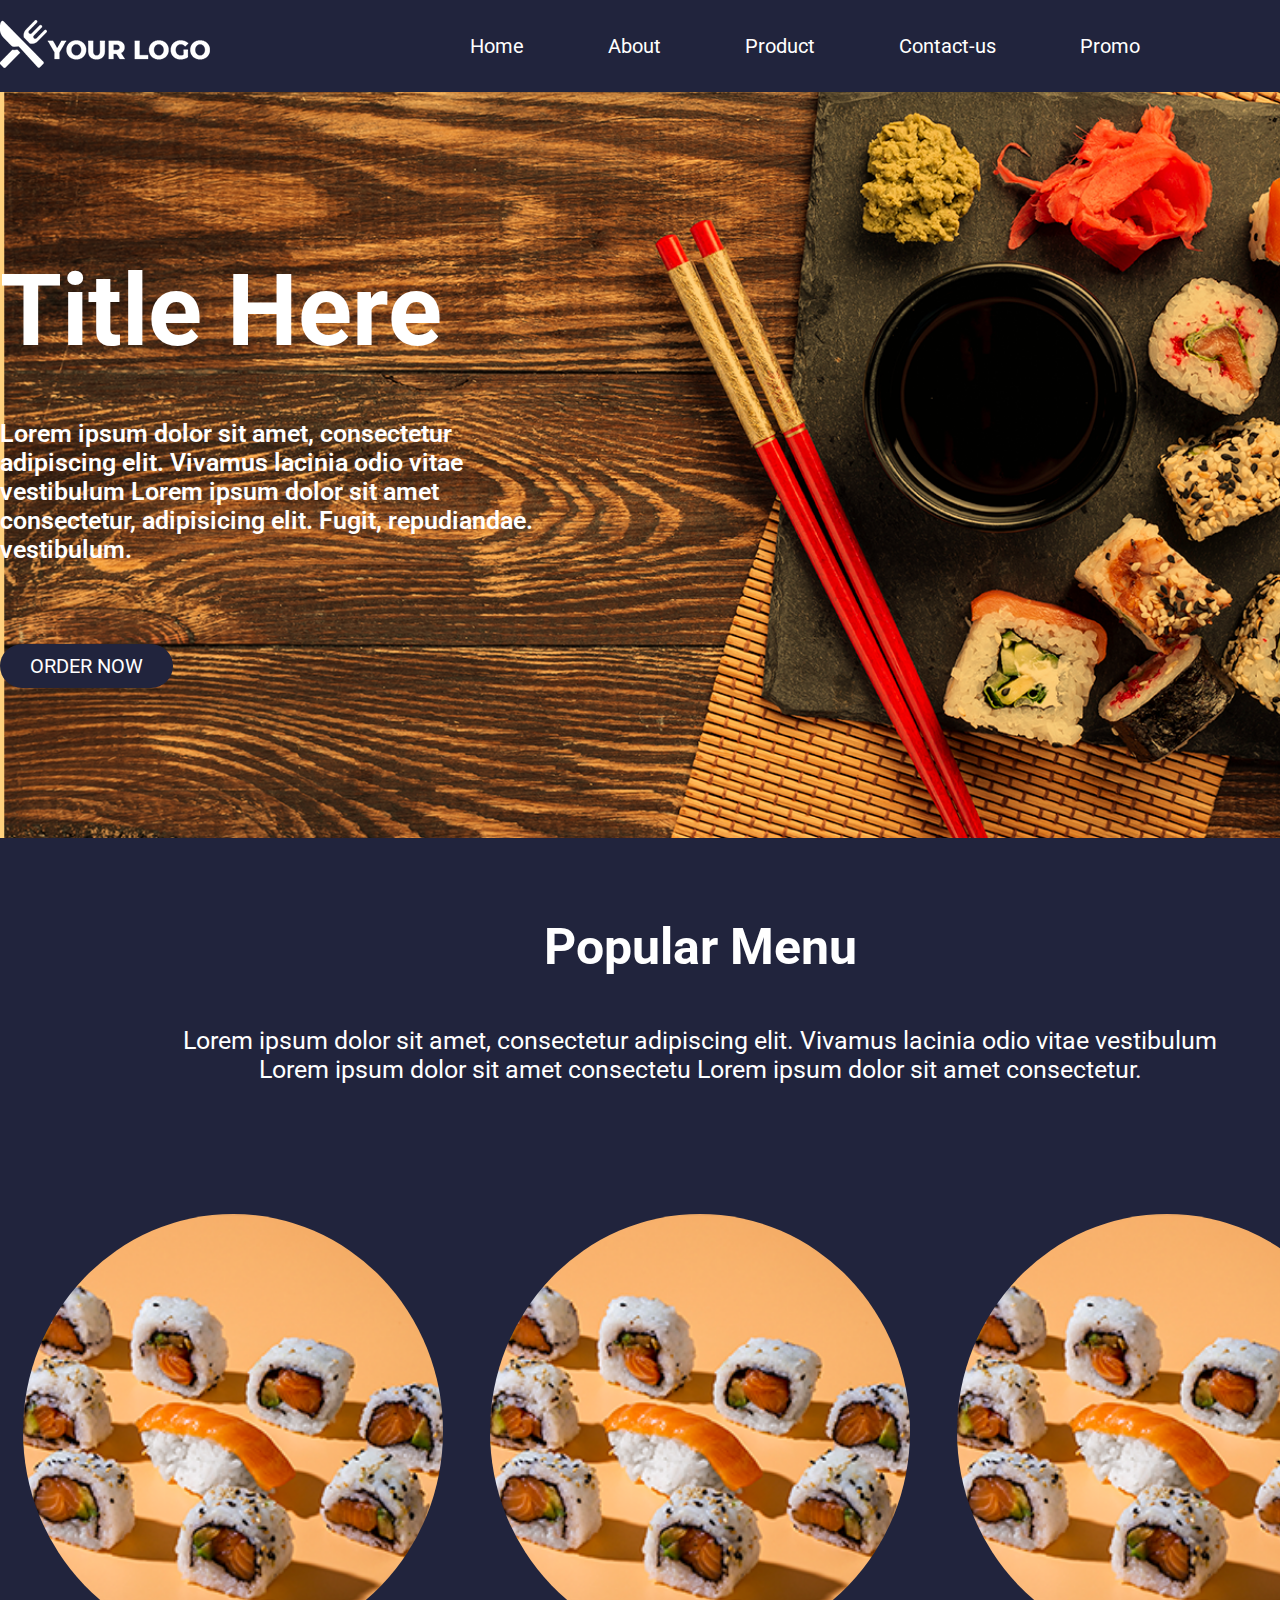
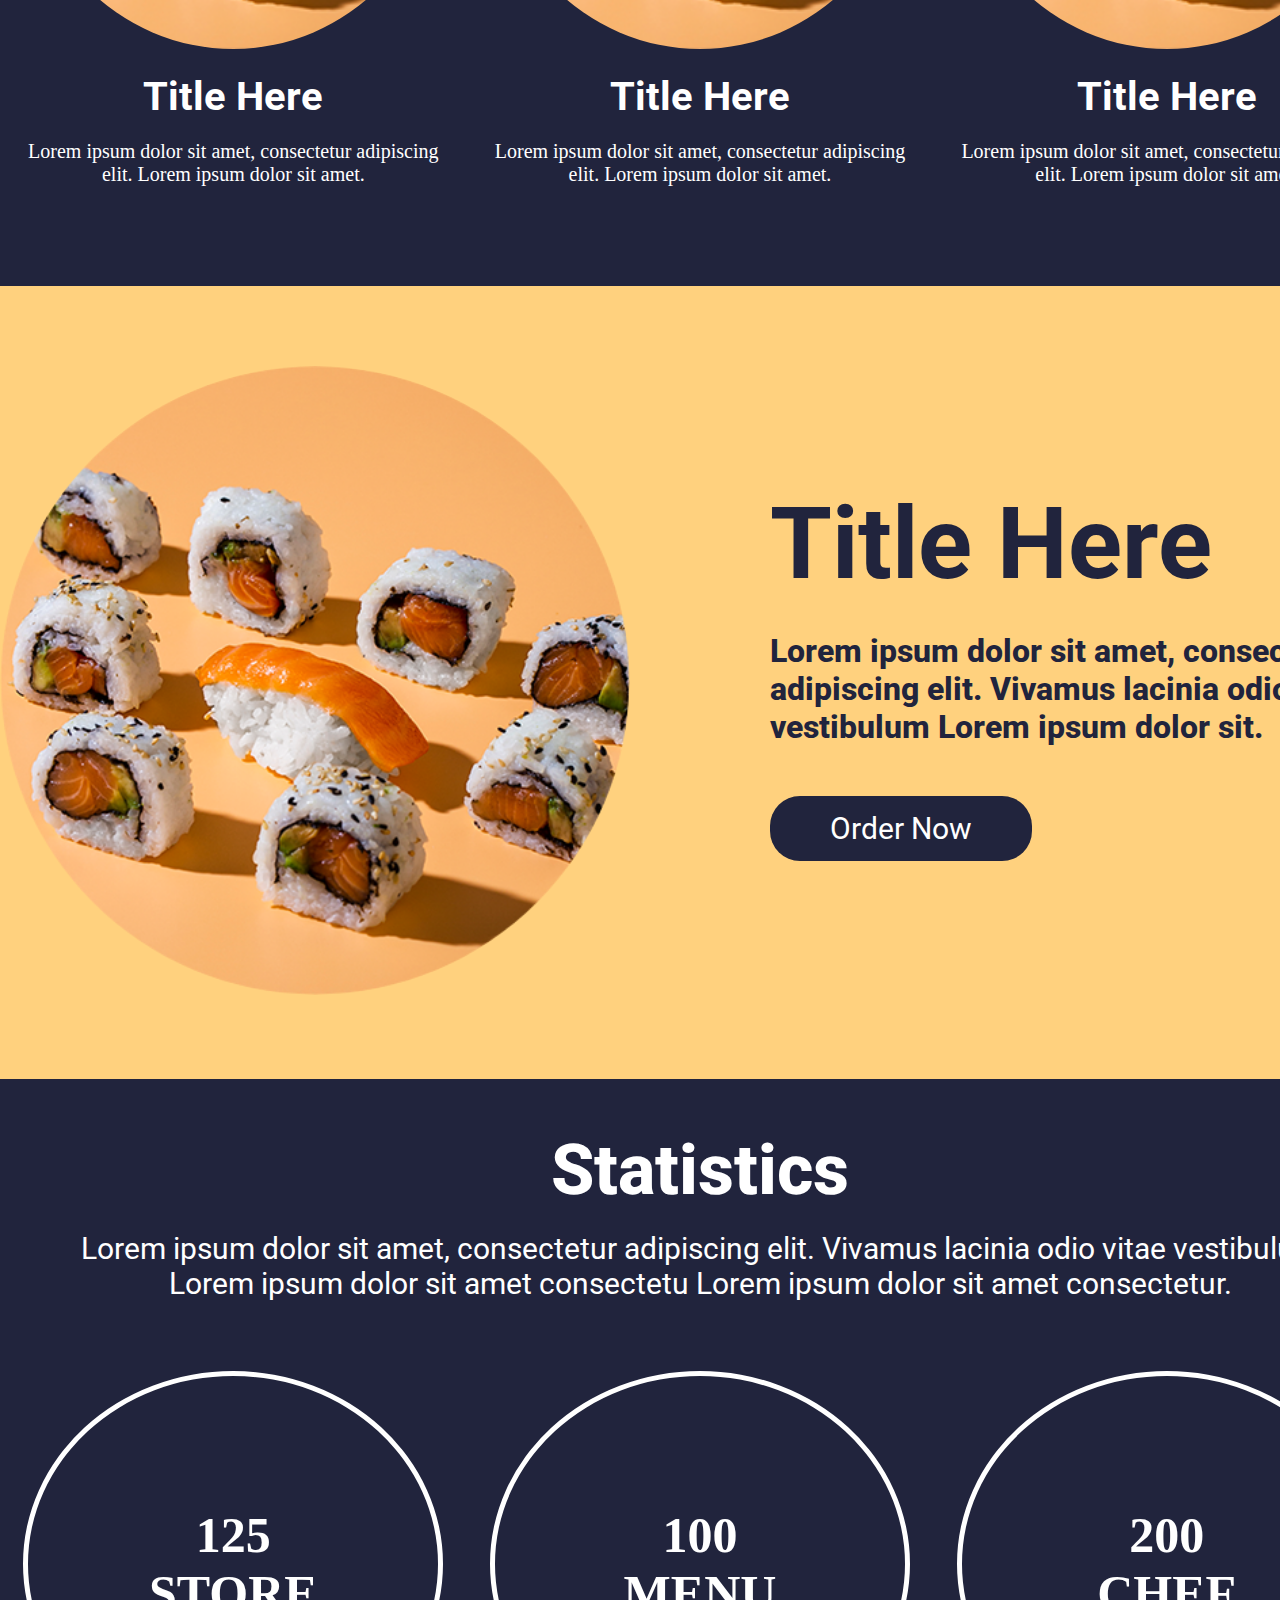
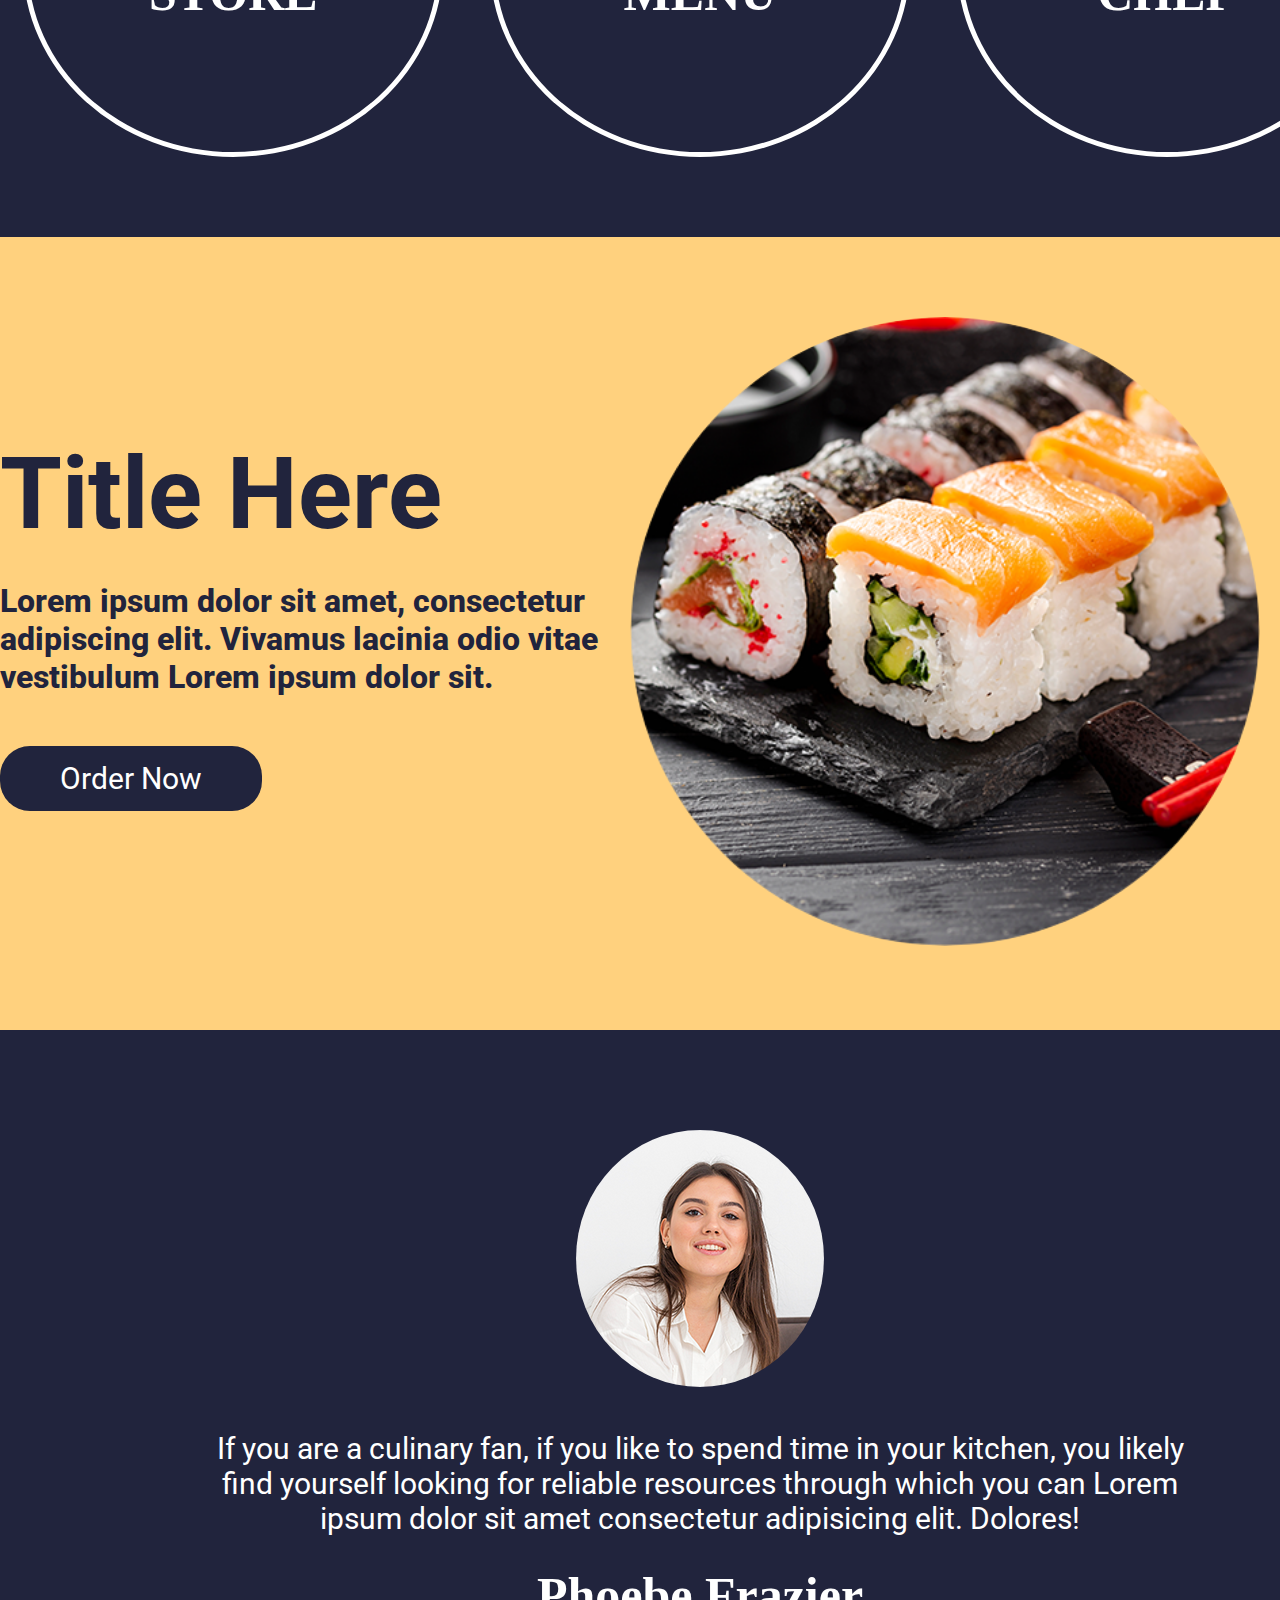
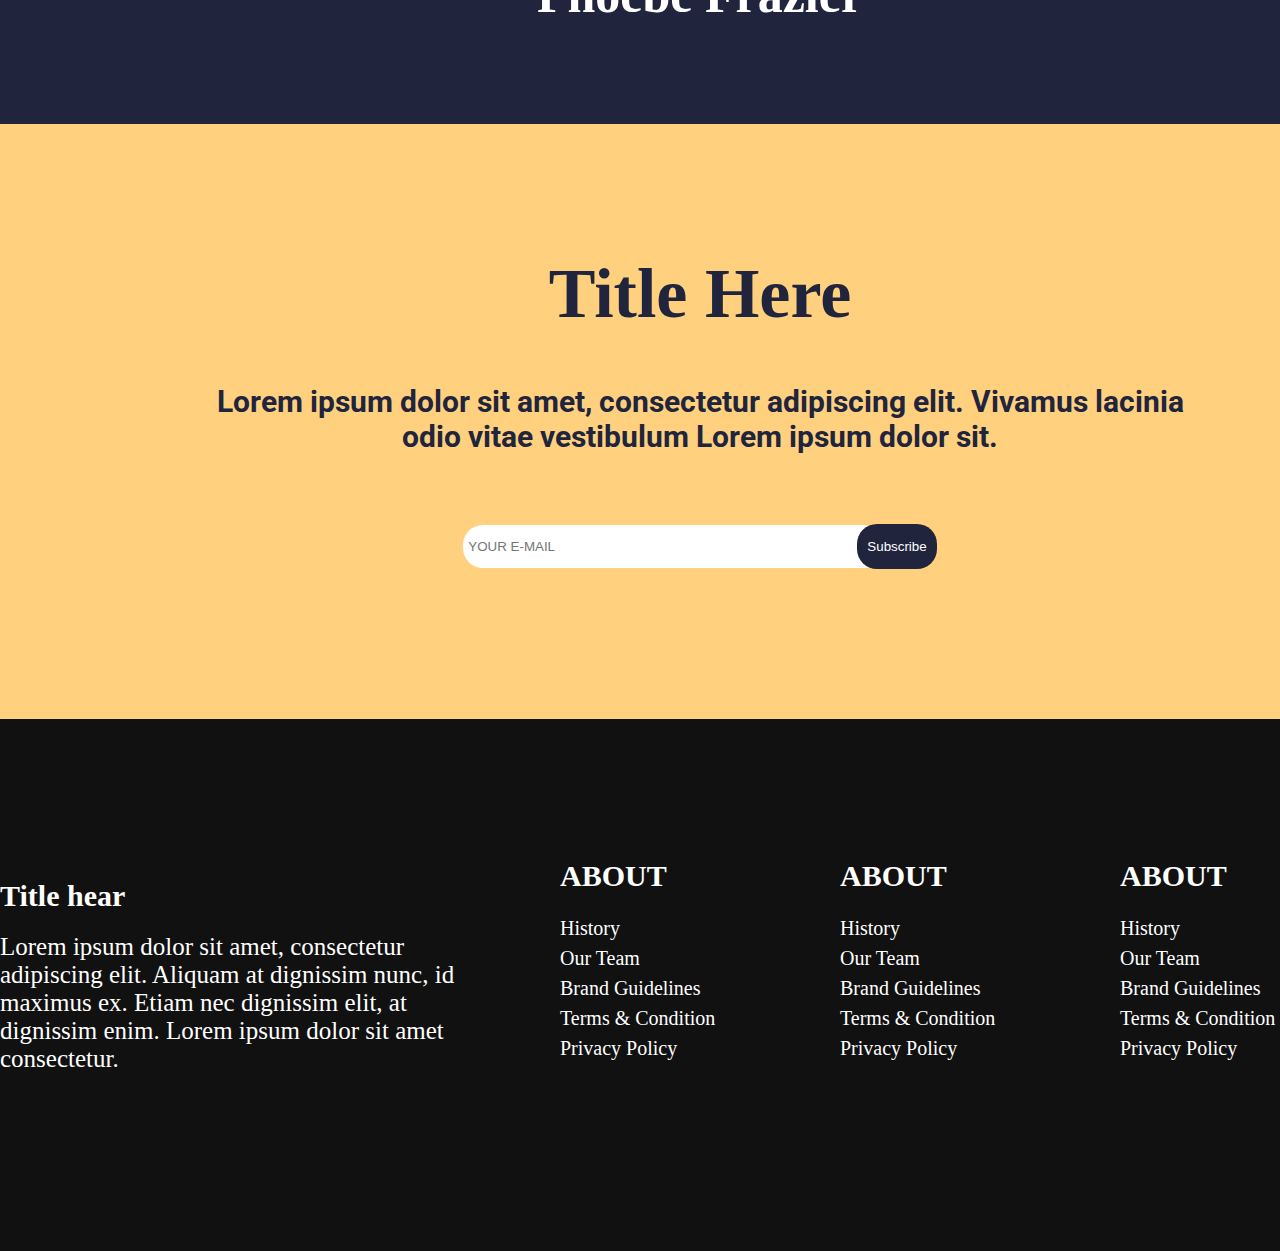
<file: modul-4/responsive-side/index.html>
<!DOCTYPE html>
<html lang="en">

<head>
    <meta charset="UTF-8">
    <meta name="viewport" content="width=device-width, initial-scale=1.0">
    <title>FOOD</title>
    <link rel="stylesheet" href="https://cdnjs.cloudflare.com/ajax/libs/font-awesome/6.4.0/css/all.min.css"
        integrity="sha512-iecdLmaskl7CVkqkXNQ/ZH/XLlvWZOJyj7Yy7tcenmpD1ypASozpmT/E0iPtmFIB46ZmdtAc9eNBvH0H/ZpiBw=="
        crossorigin="anonymous" referrerpolicy="no-referrer" />
    <link rel="stylesheet" href="./style.css">
    <link rel="preconnect" href="https://fonts.googleapis.com">
    <link rel="preconnect" href="https://fonts.gstatic.com" crossorigin>
    <link
        href="https://fonts.googleapis.com/css2?family=Bebas+Neue&family=Oswald:wght@200&family=Roboto+Mono:wght@100&family=Roboto:wght@100&display=swap"
        rel="stylesheet">
</head>

<body>
    <section class="sec-one">
        <header>
            <div class="conteiner">
                <nav class="navbar row jcs">
                    <div class="logo">
                        <img src="./img/logo.png" alt="">
                    </div>
                    <div class="links">
                        <ul>
                            <li><a href="#">Home</a></li>
                            <li><a href="#">About</a></li>
                            <li><a href="#">Product</a></li>
                            <li><a href="#">Contact-us</a></li>
                            <li><a href="#">Promo</a></li>
                        </ul>
                    </div>
                    <div class="icon">
                        <i class="fa-solid fa-magnifying-glass"></i>
                    </div>
                </nav>
            </div>
        </header>
        <div class="sec-one-pri-text">
            <div class="conteiner">
                <div class="col-50">
                    <div>
                        <h1>Title Here</h1>
                    </div>
                    <div>
                        <p>Lorem ipsum dolor sit amet, consectetur adipiscing elit. Vivamus lacinia odio vitae
                            vestibulum Lorem ipsum dolor sit amet consectetur, adipisicing elit. Fugit, repudiandae.
                            vestibulum. </p>
                    </div>
                    <div>
                        <button>ORDER NOW</button>
                    </div>
                </div>
            </div>
        </div>
    </section>
    <section class="sec-two">
        <div class="conteiner">
            <div class="sec-two-pri-text">
                <div>
                    <h1>Popular Menu</h1>
                </div>
                <div>
                    <p>Lorem ipsum dolor sit amet, consectetur adipiscing elit. Vivamus lacinia odio vitae
                        vestibulum Lorem ipsum dolor sit amet consectetu Lorem ipsum dolor sit amet consectetur. </p>
                </div>
            </div>
            <div class="sec-two-cart row jcs">
                <div class="col-30">
                    <div>
                        <img src="./img/cart-two-1.png" alt="">
                    </div>
                    <div>
                        <h1>Title Here</h1>
                    </div>
                    <div>
                        <p>Lorem ipsum dolor sit amet, consectetur adipiscing elit. Lorem ipsum dolor sit amet.</p>
                    </div>
                </div>
                <div class="col-30">
                    <div>
                        <img src="./img/cart-two-1.png" alt="">
                    </div>
                    <div>
                        <h1>Title Here</h1>
                    </div>
                    <div>
                        <p>Lorem ipsum dolor sit amet, consectetur adipiscing elit. Lorem ipsum dolor sit amet.</p>
                    </div>
                </div>
                <div class="col-30">
                    <div>
                        <img src="./img/cart-two-1.png" alt="">
                    </div>
                    <div>
                        <h1>Title Here</h1>
                    </div>
                    <div>
                        <p>Lorem ipsum dolor sit amet, consectetur adipiscing elit. Lorem ipsum dolor sit amet.</p>
                    </div>
                </div>
            </div>
        </div>
    </section>
    <section class="sec-three">
        <div class="conteiner">
            <div class="row align-c jcs">
                <div class="col-50">
                    <div class="my-col-50-img">
                        <img src="./img/Image.png" alt="">
                    </div>
                </div>
                <div class="col-50">
                    <div class="sec-three-text">
                        <div>
                            <h2>Title Here</h2>
                        </div>
                        <div>
                            <p>Lorem ipsum dolor sit amet, consectetur adipiscing elit. Vivamus lacinia odio vitae
                                vestibulum Lorem ipsum dolor sit.</p>
                        </div>
                        <div>
                            <button>Order Now</button>
                        </div>
                    </div>
                </div>
            </div>
        </div>
    </section>
    <section class="sec-four">
        <div class="conteiner">
            <div class="col-100">
                <div class="sec-four-pri-text">
                    <div>
                        <h1>Statistics</h1>
                    </div>
                    <div>
                        <p>Lorem ipsum dolor sit amet, consectetur adipiscing elit. Vivamus lacinia odio vitae
                            vestibulum Lorem ipsum dolor sit amet consectetu Lorem ipsum dolor sit amet consectetur.
                        </p>
                    </div>
                </div>
            </div>
            <div class="my-col-30 row jcs">
                <div class="col-30 sep-bo">
                    <div>
                        <h1>125<br>STORE</h1>
                    </div>
                </div>
                <div class="col-30 sep-bo">
                    <div>
                        <h1>100<br>MENU</h1>
                    </div>
                </div>
                <div class="col-30 sep-bo">
                    <div>
                        <h1>200<br>CHEF</h1>
                    </div>
                </div>
            </div>
        </div>
    </section>
    <section class="sec-five">
        <div class="conteiner">
            <div class="row align-c">
                <div class="col-50">
                    <div class="sec-three-text">
                        <div>
                            <h2>Title Here</h2>
                        </div>
                        <div>
                            <p>Lorem ipsum dolor sit amet, consectetur adipiscing elit. Vivamus lacinia odio vitae
                                vestibulum Lorem ipsum dolor sit.</p>
                        </div>
                        <div>
                            <button>Order Now</button>
                        </div>
                    </div>
                </div>
                <div class="col-50">
                    <div class="my-col-50-img">
                        <img src="./img/sec-five.png" alt="">
                    </div>
                </div>
            </div>
        </div>
    </section>
    <section class="sec-six">
        <div class="conteiner">
            <div class="col-100">
                <div class="sec-six-pri-text">
                    <div>
                        <img src="./img/sec-six-cart.png" alt="">
                    </div>
                    <div>
                        <p>If you are a culinary fan, if you like to spend time in your kitchen, you likely find
                            yourself looking for reliable resources through which you can Lorem ipsum dolor sit amet
                            consectetur adipisicing elit. Dolores!</p>
                    </div>
                    <div>
                        <h1>Phoebe Frazier</h1>
                    </div>
                </div>
            </div>
        </div>
    </section>
    <section class="sec-seven">
        <div class="conteiner">
            <div class="col-100">
                <div class="sec-seven-pri-text">
                    <div>
                        <h2>Title Here</h2>
                    </div>
                    <div>
                        <p>Lorem ipsum dolor sit amet, consectetur adipiscing elit. Vivamus lacinia odio vitae
                            vestibulum Lorem ipsum dolor sit.</p>
                    </div>
                    <div>
                        <input type="email" name="" id="" placeholder="YOUR E-MAIL">
                        <button>Subscribe</button>
                    </div>
                </div>
            </div>
        </div>
    </section>
    <section class="sec-eight">
        <div class="conteiner">
            <div class="sec-eight-text row jcs">
                <div class="col-40">
                    <div>
                        <h1>Title hear</h1>
                    </div>
                    <div>
                        <p>Lorem ipsum dolor sit amet, consectetur adipiscing elit. Aliquam at dignissim nunc, id
                            maximus ex. Etiam nec dignissim elit, at dignissim enim. Lorem ipsum dolor sit amet
                            consectetur. </p>
                    </div>
                    <div>
                        <i class="fa-brands fa-instagram"></i>
                        <i class="fa-brands fa-facebook"></i>
                        <i class="fa-brands fa-twitter"></i>
                        <i class="fa-brands fa-whatsapp"></i>
                    </div>
                </div>
                <div class="col-20">
                    <div>
                        <h1>ABOUT</h1>
                    </div>
                    <div>
                        <ul>
                            <li>History</li>
                            <li>Our Team</li>
                            <li>Brand Guidelines</li>
                            <li>Terms & Condition</li>
                            <li>Privacy Policy</li>
                        </ul>
                    </div>
                </div>
                <div class="col-20">
                    <div>
                        <h1>ABOUT</h1>
                    </div>
                    <div>
                        <ul>
                            <li>History</li>
                            <li>Our Team</li>
                            <li>Brand Guidelines</li>
                            <li>Terms & Condition</li>
                            <li>Privacy Policy</li>
                        </ul>
                    </div>
                </div>
                <div class="col-20">
                    <div>
                        <h1>ABOUT</h1>
                    </div>
                    <div>
                        <ul>
                            <li>History</li>
                            <li>Our Team</li>
                            <li>Brand Guidelines</li>
                            <li>Terms & Condition</li>
                            <li>Privacy Policy</li>
                        </ul>
                    </div>
                </div>
            </div>
        </div>
    </section>
</body>

</html>
</file>
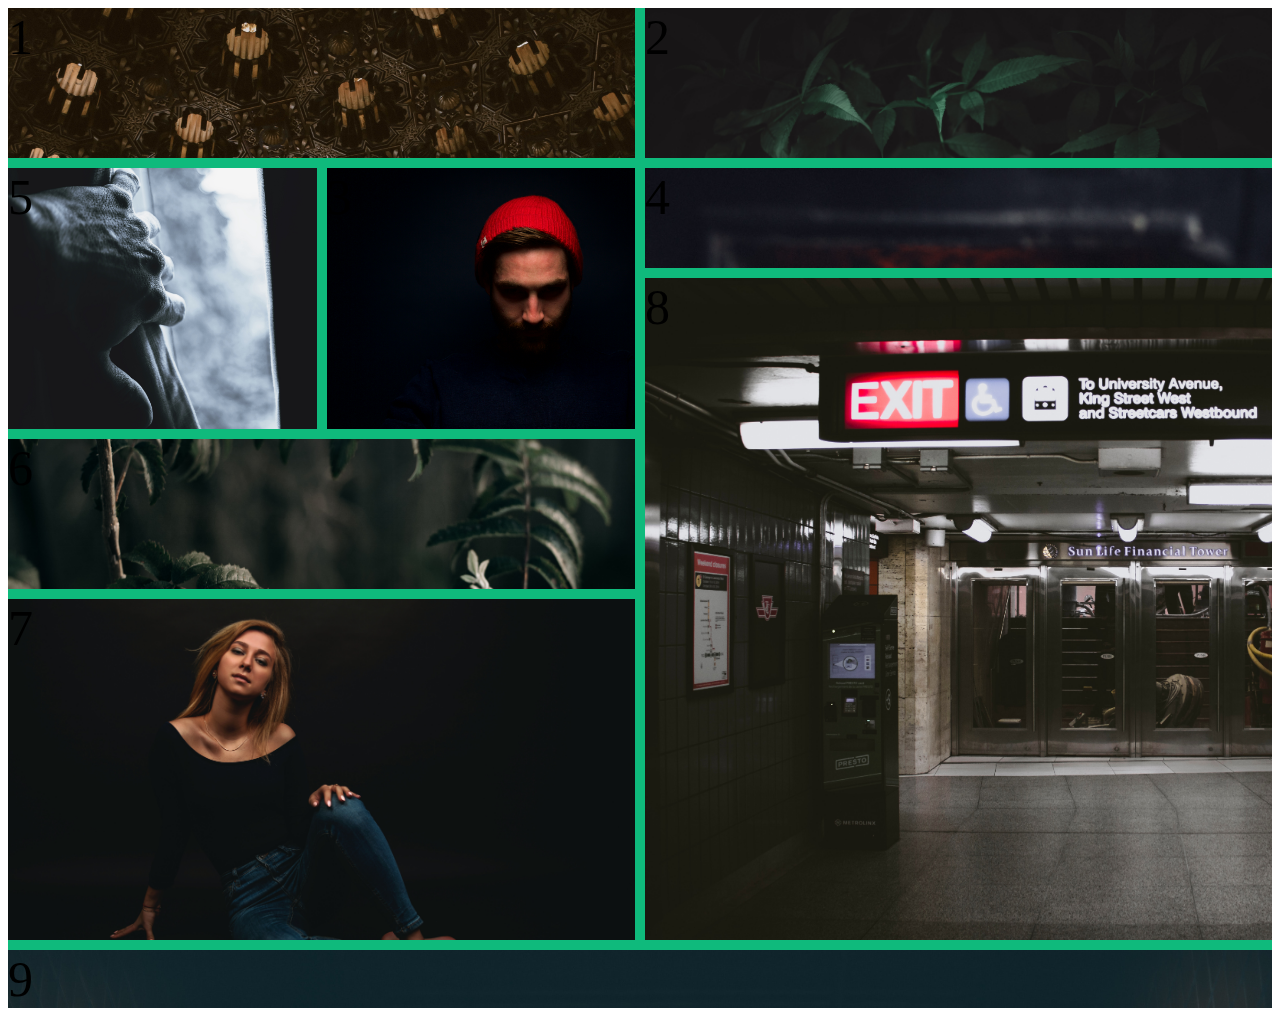
<file: modul-4/assingnment css/grid.html>
<!DOCTYPE html>
<html lang="en">

<head>
    <meta charset="UTF-8">
    <meta name="viewport" content="width=device-width, initial-scale=1.0">
    <title>Document</title>
</head>
<style>
 

    @media(min-width : 576px){
        .conteiner {
        height: 1000px;
        background-color: rgb(15, 186, 124);
        display: grid;
        row-gap: 10px;
        column-gap: 10px;
        grid-template-columns: 1fr 1fr ;
        grid-template-rows: 1fr 1fr 1fr 200px 150px 200px;        
    }
    .items-1{
        background-image: url(./img/1.jpg);
        background-size: cover;
        grid-column-start: 1;
        grid-column-end: 4;
       
    }
    .items-2{
        background-image: url(./img/2.jpg);
        background-size: cover;
        grid-column-start:1;
        grid-column-end: 2;       
    }
    .items-3{
        background-image: url(./img/3.jpg);
        background-size: cover;
        grid-row-start: 2;
        grid-row-end : 3;
        grid-column-start:1;
        grid-column-end: 2;       
    }
    .items-4{
        background-image: url(./img/4.jpg);
        background-size: cover;
        grid-row-start: 2;
        grid-row-end : 3;
        grid-column-start:2;
        grid-column-end: 3;       
    }
    .items-5{
        background-image: url(./img/5.jpg);
        background-size: cover;
        grid-row-start: 3;
        grid-row-end : 4;
        grid-column-start: 1;
        grid-column-end: 2;       
    }
    .items-6{
        background-image: url(./img/6.jpg);
        background-size: cover;
        grid-row-start: 3;
        grid-row-end : 4;
        grid-column-start:2;
        grid-column-end: 3;       
    }
    .items-7{
        background-image: url(./img/7.jpg);
        background-size: cover;
        grid-row-start: 4;
        grid-row-end : 5;
        grid-column-start:1;
        grid-column-end: 3;       
    }
    .items-8{
        background-image: url(./img/8.jpg);
        background-size: cover;
        grid-row-start: 5;
        grid-row-end : 6;
        grid-column-start:1;
        grid-column-end: 2;       
    }
    .items-9{
        background-image: url(./img/9.jpg);
        background-size: cover;
        grid-row-start: 5;
        grid-row-end : 7;
        grid-column-start:2;
        grid-column-end: 3;       
    }
    }
    @media(min-width : 992px){
    .conteiner {
        height: 1000px;
        background-color: rgb(15, 186, 124);
        display: grid;
        row-gap: 10px;
        column-gap: 10px;
        grid-template-columns: 1fr 1fr 1fr 1fr;
        grid-template-rows:  1fr 100px 1fr 1fr 1fr 1fr   ;        
    }
    
    .grid{
        background-color: red;
        font-size: 50px;
    }
    .items-1{
        background-image: url(./img/1.jpg);
        background-size: cover;
        grid-column-start: 1;
        grid-column-end: 3;
       
    }
    .items-2{
        background-image: url(./img/2.jpg);
        background-size: cover;
        grid-column-start: 3;
        grid-column-end: 5;
       
    }
    .items-5{
        background-image: url(./img/5.jpg);
        background-size: cover;
        grid-row-start: 2;
        grid-row-end : 4;
        grid-column-start: 1;
        grid-column-end: 2;       
    }
    .items-3{
        background-image: url(./img/3.jpg);
        background-size: cover;
        grid-row-start: 2;
        grid-row-end : 4;
        grid-column-start:2;
        grid-column-end: 3;       
    }
    .items-4{
        background-image: url(./img/4.jpg);
        background-size: cover;
        grid-row-start: 2;
        grid-row-end : 3;
        grid-column-start:3;
        grid-column-end: 5;       
    }
    .items-6{
        background-image: url(./img/6.jpg);
        background-size: cover;
        grid-row-start: 4;
        grid-row-end : 5;
        grid-column-start:1;
        grid-column-end: 3;       
    }
    .items-7{
        background-image: url(./img/7.jpg);
        background-size: cover;
        grid-row-start: 5;
        grid-row-end : 10;
        grid-column-start:1;
        grid-column-end: 3;       
    }
    .items-8{
        background-image: url(./img/8.jpg);
        background-size: cover;
        grid-row-start: 3;
        grid-row-end : 10;
        grid-column-start:3;
        grid-column-end: 5;       
    }
    .items-9{
        background-image: url(./img/9.jpg);
        background-size: cover;
        grid-row-start: 10;
        grid-row-end : 16;
        grid-column-start:1;
        grid-column-end: 5;       
    }
}
    
</style>

<body>
    
    <section>
        <div  class="conteiner">
        <div class="grid items-1">1</div>
        <div class="grid items-2">2</div>
        <div class="grid items-3">3</div>
        <div class="grid items-4">4</div>
        <div class="grid items-5">5</div>
        <div class="grid items-6">6</div>
        <div class="grid items-7">7</div>
        <div class="grid items-8">8</div>
        <div class="grid items-9">9</div>
    </div>  
    </section>

</body>

</html>
</file>
<file: modul-4/responsive-side/style.css>
* {
    margin: 0;
    padding: 0;
    box-sizing: border-box;
}

.conteiner {
    width: 100%;
    margin: 0 auto;
}

header {
    background-color: #21243d;
}

.jcs {
    justify-content: space-between;
}

.align-c {
    align-items: center;
}

.row {
    display: flex;
    flex-wrap: wrap;
}

.col-100 {
    width: 100%;
}

.col-50 {
    width: 100%;
}
.col-20{
    width: 100%;
}

.col-30 {
    width: 100%;
}
.col-40{
    width: 100%;
}

.sec-one {
    background-image: url(./img/sec-one-bg.png);
    background-size: cover;
}

.links ul li {
    display: inline-block;
}

.links a {
    font-size: 20px;
    margin: 0 40px;
    color: white;
    text-decoration: none;
    font-family: 'Roboto', sans-serif;
}

.navbar {
    align-items: center;
    padding: 20px 0;
}

.icon i {
    color: white;
    font-size: 30px;
}

.sec-one-pri-text {
    padding: 100px 0;
}

.sec-one-pri-text h1 {
    font-size: 100px;
    color: white;
    font-family: 'Roboto', sans-serif;
    margin: 60px 0 0 0;
}

.sec-one-pri-text p {
    font-size: 25px;
    color: white;
    width: 90%;
    font-family: 'Roboto', sans-serif;
    padding: 50px 0;
    font-weight: 600;
}

.sec-one-pri-text button {
    background-color: #21243d;
    font-size: 20px;
    padding: 10px 30px;
    border-radius: 50px;
    border: none;
    color: white;
    margin: 30px 0 50px 0;
    font-family: 'Roboto', sans-serif;
}

.sec-two {
    background-color: #21243d;
}

.sec-two-pri-text {
    text-align: center;
    padding: 80px 0;
    font-family: 'Roboto', sans-serif;
}

.sec-two-pri-text h1 {
    font-size: 50px;
    color: white;
    background-color: #21243d;
}

.sec-two-pri-text p {
    font-size: 25px;
    color: white;
    margin: 50px auto;
    width: 75%;
}

.sec-two-cart img {
    width: 100%;
    border-radius: 50%;
}

.sec-two-cart h1 {
    font-size: 40px;
    text-align: center;
    color: white;
    font-family: 'Roboto', sans-serif;
    padding: 20px 0;
}

.sec-two-cart p {
    color: white;
    font-size: 20px;
    text-align: center;
    margin: 0 0 100px 0;
}

.sec-three {
    background-color: #ffd17e;
    padding: 80px 0;
}

.my-col-50-img img {
    width: 100%;
    border-radius: 50%;
    /* padding: 20px 0; */
    margin: 0 auto;
}

.sec-three-text h2 {
    color: #21243d;
    font-size: 100px;
    margin: 100px 80px 40px 80px;
    font-family: 'Roboto', sans-serif;
}

.sec-three-text p {
    color: #21243d;
    font-size: 32px;
    margin: 100px 80px 40px 80px;
    font-family: 'Roboto', sans-serif;
    font-weight: 800;
}

.sec-three-text button {
    color: white;
    font-size: 30px;
    padding: 15px 60px;
    margin: 100px 80px;
    background-color: #21243d;
    border: none;
    font-family: 'Roboto', sans-serif;
    border-radius: 30px;
}

.sec-four {
    background-color: #21243d;
}

.sec-four-pri-text {
    padding: 50px 0;
}

.sec-four-pri-text h1 {
    font-size: 70px;
    color: white;
    text-align: center;
    font-family: 'Roboto', sans-serif;
    font-weight: 800;
}

.sec-four-pri-text p {
    font-size: 30px;
    color: white;
    text-align: center;
    width: 90%;
    margin: 20px auto;
    font-family: 'Roboto', sans-serif;
}

.sep-bo {
    border: 5px solid;
    border-radius: 50%;
    border-color: white;
    padding: 50px 50px;
}

.my-col-30 {
    padding: 0 0 80px 0;
}

.my-col-30 h1 {
    font-size: 50px;
    color: white;
    text-align: center;
    padding: 80px 0;
}

.sec-five {
    background-color: #ffd17e;
    padding: 80px 0;
}

.sec-six {   
    background-color: #21243d;
    padding: 100px 0;
}

.sec-six-pri-text {
    text-align: center;
}

.sec-six-pri-text img {
    border-radius: 50%;
    margin: 0 0 20px 0;
}

.sec-six-pri-text p {
    font-size: 30px;
    color: white;
    text-align: center;
    width: 70%;
    margin: 20px auto;
    font-family: 'Roboto', sans-serif;   
}
.sec-six-pri-text h1{
    font-size: 50px;
    color: white;
    text-align: center;
    margin: 30px 0 0 0 ;
}
.sec-seven{
    background-color: #ffd17e;
    padding: 100px 0;
}
.sec-seven-pri-text{
    text-align: center;
}
.sec-seven-pri-text p {
    font-size: 30px;
    color: #21243d;    
    width: 70%;
    margin: 20px auto;
    font-family: 'Roboto', sans-serif;   
    font-weight: 700;
}
.sec-seven-pri-text h2{
    font-size: 70px;
    color: #21243d;    
    margin: 30px 0 50px 0;
    text-align: center;
}
.sec-seven-pri-text input{
    width: 30%;
    border-radius: 20px;
    padding: 14px 0 14px 5px;
    border: none;
}
.sec-seven-pri-text button{
    color: white;
    border-radius: 20px;
    padding: 15px 10px;
    margin: 50px 0 50px -30px;
    border: none;
    background-color: #21243d;
}
.sec-eight{
    background-color: #111111;
    padding: 100px 0;
}
.sec-eight-text{
    margin: 30px 0;
}
.sec-eight-text h1 {
    font-size: 30px;
    color: white;
    margin: 10px 0 20px 0;
}

.sec-eight-text p {
    font-size: 25px;
    width: 90%;
    margin: 10px 0;
    color: white;
}
.sec-eight-text i{
    color: white;
    font-size: 30px;
    display: inline-block;
    margin: 0 5px;
}
.sec-eight-text ul li{
    font-size: 20px;
    color: white;
    line-height: 30px;
    list-style: none    ;
}
@media(min-width:576px){
    .sec-three-text h2{
        margin: 0;
    }
    .sec-three-text p{
        margin: 30px 0;
    }
    .sec-three-text button{
        margin: 20px 0;
    }
    .conteiner{
        width:550px;
    }
    .col-100 {
        width: 100%;
    }
    
    .col-50 {
        width: 100%;
    }
    .col-20{
        width: 30%;
    }    
    .col-30 {
        width: 60%;
        margin: 0 auto
    }
    .col-40{
        width: 100%;
        margin: 20px 0;       
    }
}
@media(min-width:768px){
    .sec-three-text h2{
        margin: 0;
    }
    .sec-three-text p{
        margin: 30px 0;
    }
    .sec-three-text button{
        margin: 20px 0;
    }
    .conteiner{
        width:750px;
    }
    .col-100 {
        width: 100%;
    }
    
    .col-50 {
        width: 45%;
    }
    .col-20{
        width: 20%;
    }    
    .col-30 {
        width: 40%;
        margin: 0 auto
    }
    .col-40{
        width: 40%;
    }
}
@media(min-width:992px){  
    .sec-three-text button{
        margin: 20px 0;
    }
    .conteiner{
        width:950px;
    }    
    .col-30 {
        width: 30%;
    }  
}
@media(min-width:1200px){
    .conteiner{
        width:1400px
    }
}
</file>
